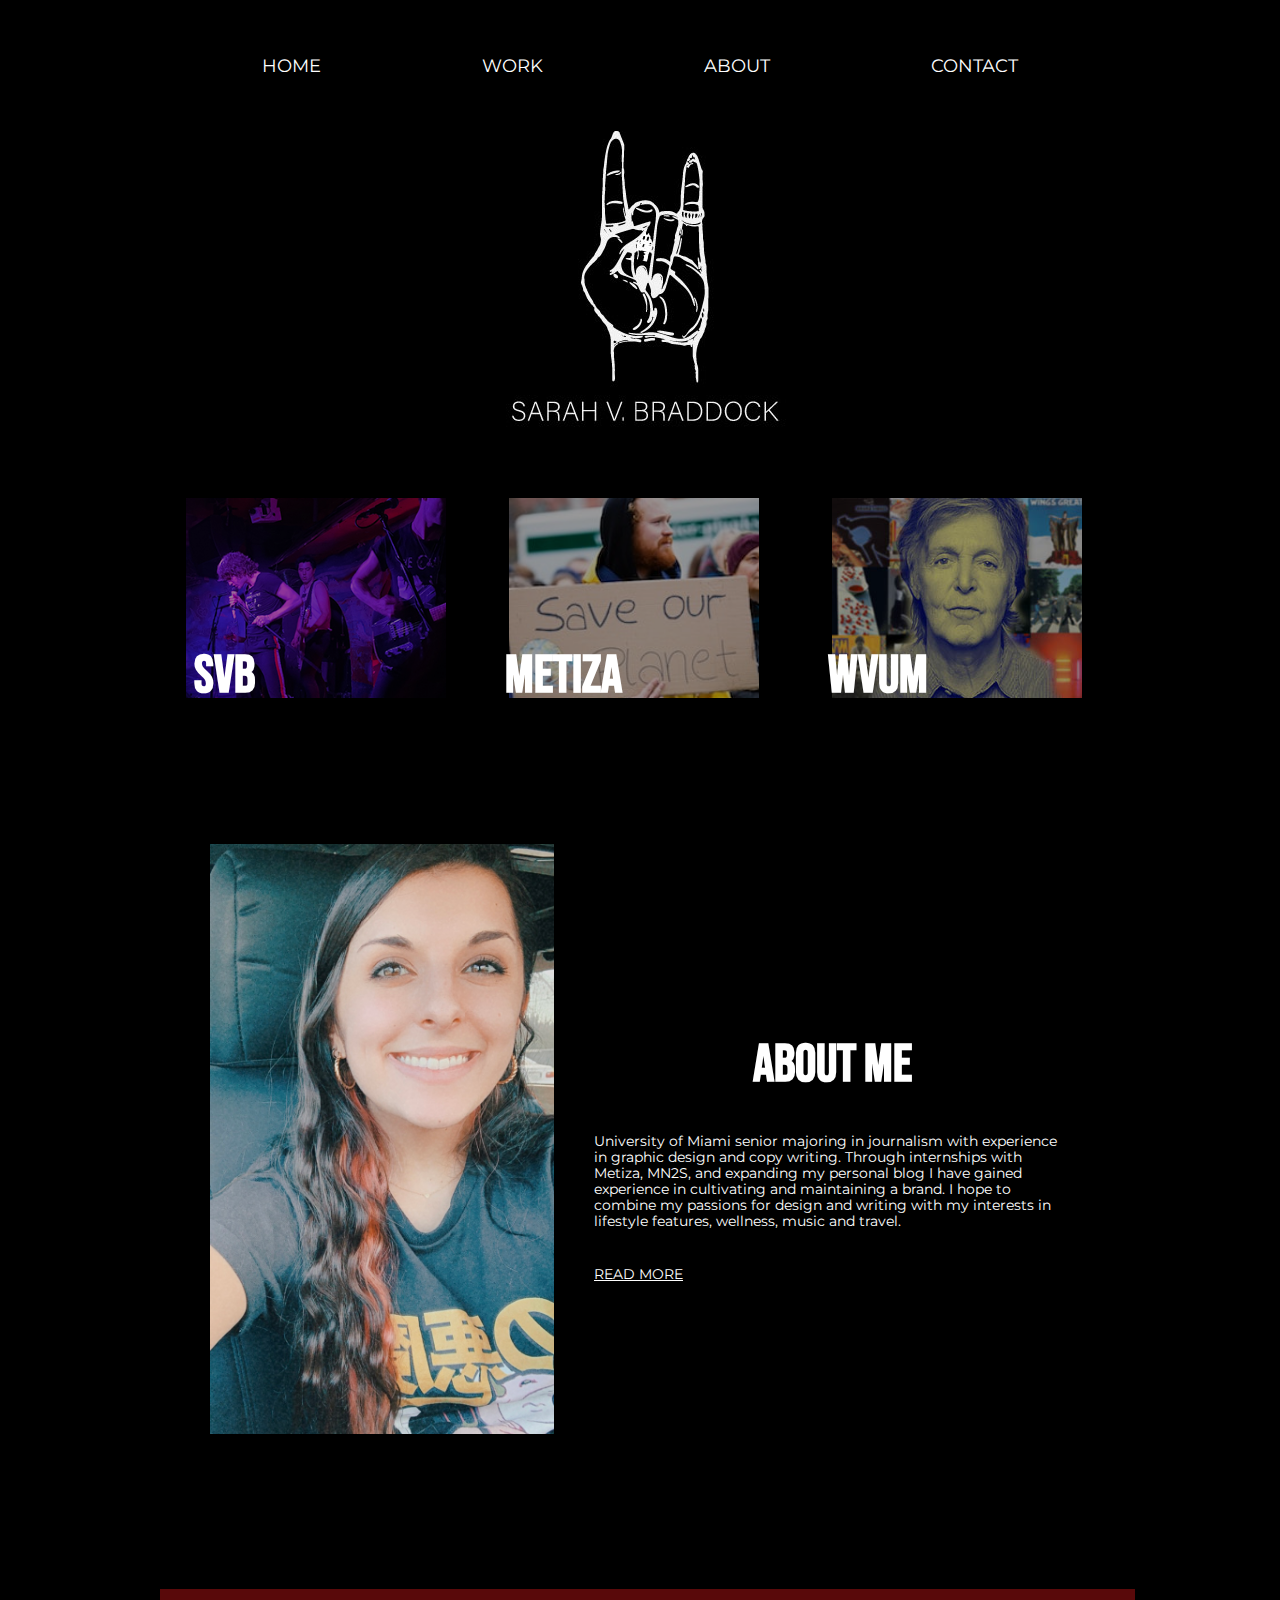
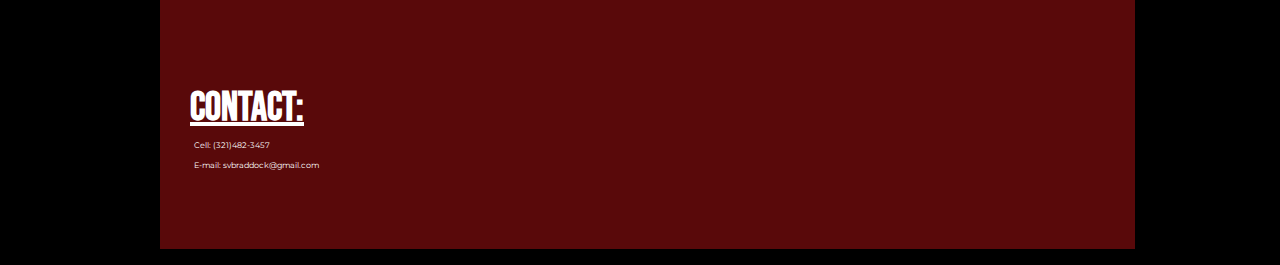
<file: index.html>
<!DOCTYPE html>
<html>
	<head>
	<link rel="stylesheet" href="Style/style.css"/>
	<link href="https://fonts.googleapis.com/css2?family=Bebas+Neue&display=swap" rel="stylesheet">
	<link href="https://fonts.googleapis.com/css2?family=Montserrat:wght@300&display=swap" rel="stylesheet">
	<link href="https://fonts.googleapis.com/css2?family=Bebas+Neue&display=swap" rel="stylesheet">
<meta charset="UTF-8">
	<title>Home</title>
	</head>
<body>
<div class="grid">
		<header>
		<ul>
		<li><a href="index.html">HOME</a></li>
		<li><a href="work.html">WORK</a></li>
		<li><a href="about.html">ABOUT</a></li>
		<li><a href="contact.html">CONTACT</a></li>
		</ul>
		</header>
		
<slideshow>
	<img src="Images/logo.jpg" alt="Logo"/>
	</slideshow>
		
  <aside class="sidebar-left">
    <img src="Images/badnerves.jpg" alt="Bad Nerves"/>
	  <div class="bottom-left"><h1><a href="https://svbraddock.weebly.com/">SVB</a></h1>
	  </div>
  </aside>
		

<aside class="sidebar-center">
    <img src= "Images/london 12.57.00 PM.png" alt="Metiza"/>
	<div class="bottom-left"><h1><a href="https://metiza.com/author/sarahbraddock/">METIZA</a></h1>
	</div>
  </aside>

  <aside class="sidebar-right">
   <img src="Images/paul.jpg" alt="WVUM"/>
	<div class="bottom-left"><h1><a href="https://www.wvum.org/blog?author=5a958770e2c4834ea828a11c">WVUM</a></h1>
	</div>
  </aside>
		
	<footer>
		
		<img src="Images/profile.jpg" alt="Me"/>
		<ul>
		<h1>ABOUT ME</h1>
	<p>University of Miami senior majoring in journalism with experience in graphic design and copy writing. Through internships with Metiza, MN2S, and expanding my personal blog I have gained experience in cultivating and maintaining a brand. I hope to combine my passions for design and writing with my interests in lifestyle features, wellness, music and travel. </p>
	<p><p class="more"><a href="about.html">READ MORE</a></p></ul>
    </footer>
		
</div>
	<div class = "contact">
<h1><u>CONTACT:</u></h1>
<p>Cell: (321)482-3457</p>
<p>E-mail: svbraddock@gmail.com</p>
	</body>
</html>
</file>
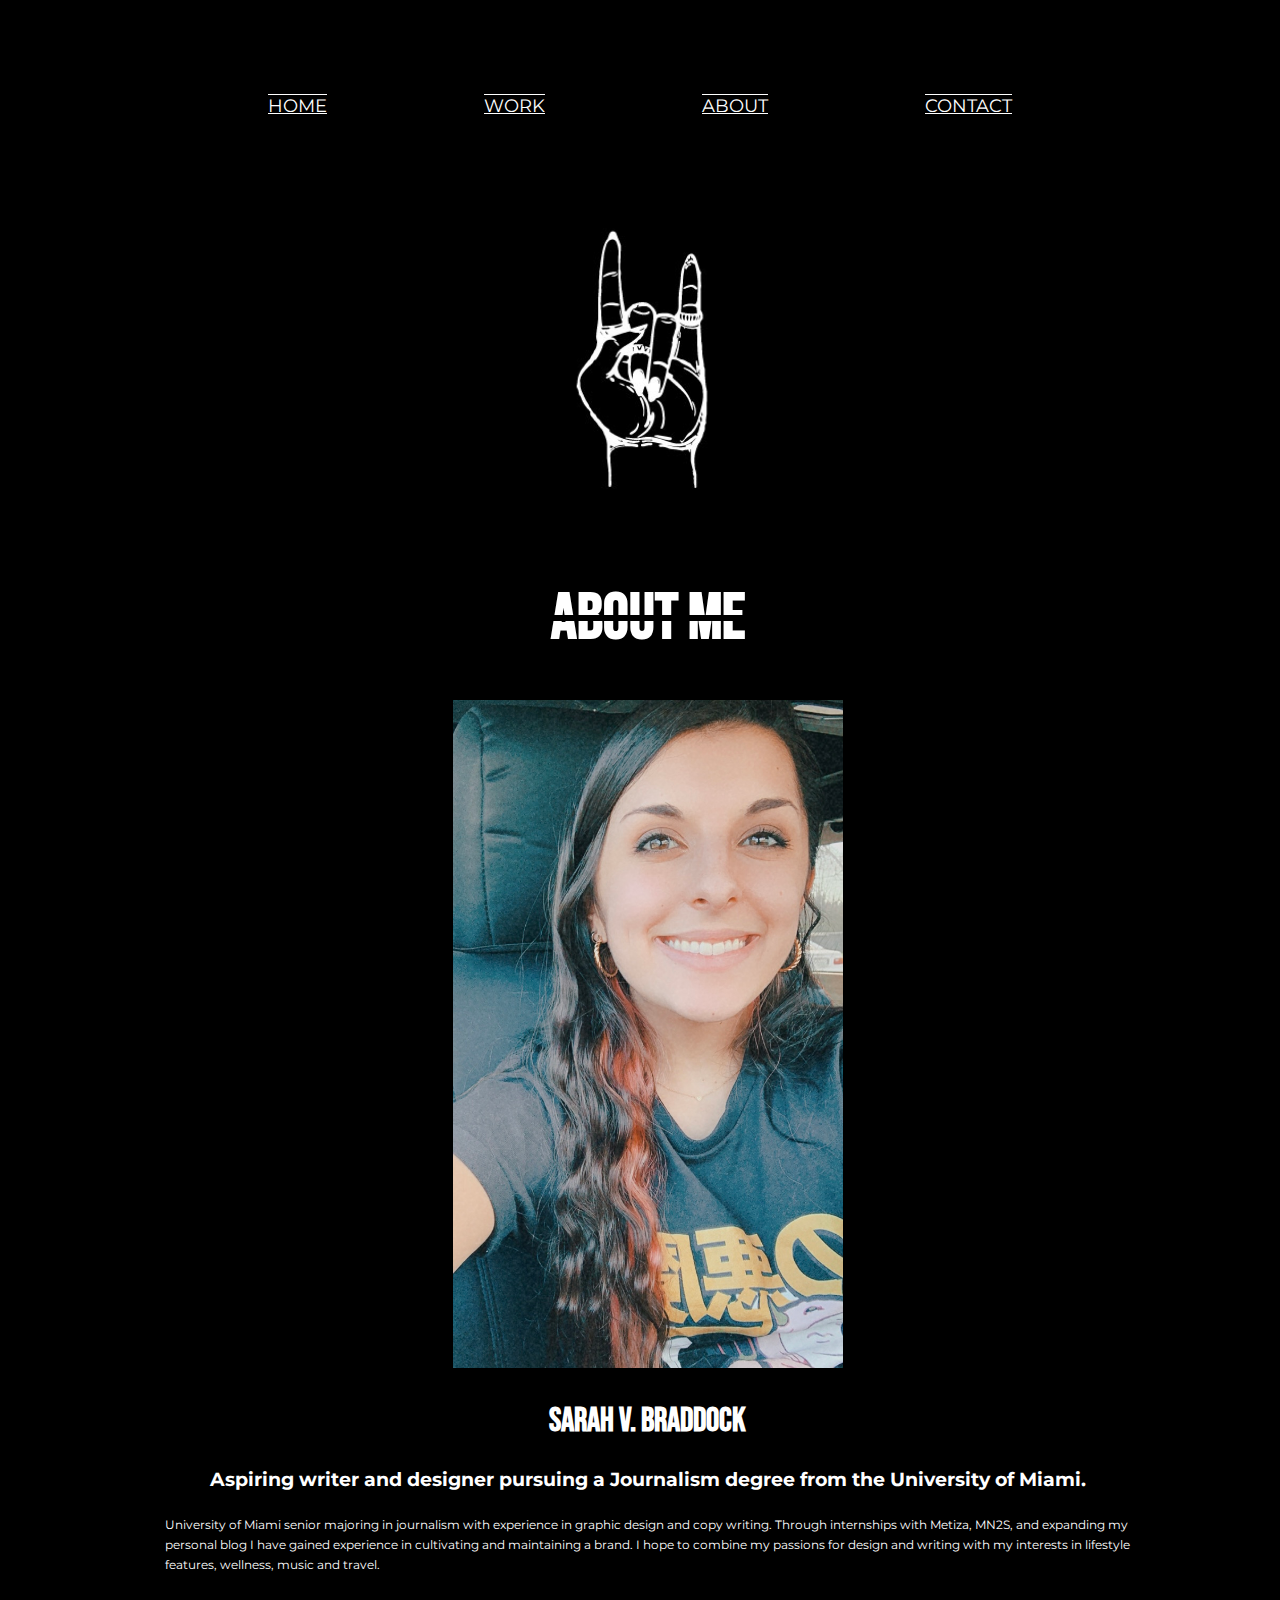
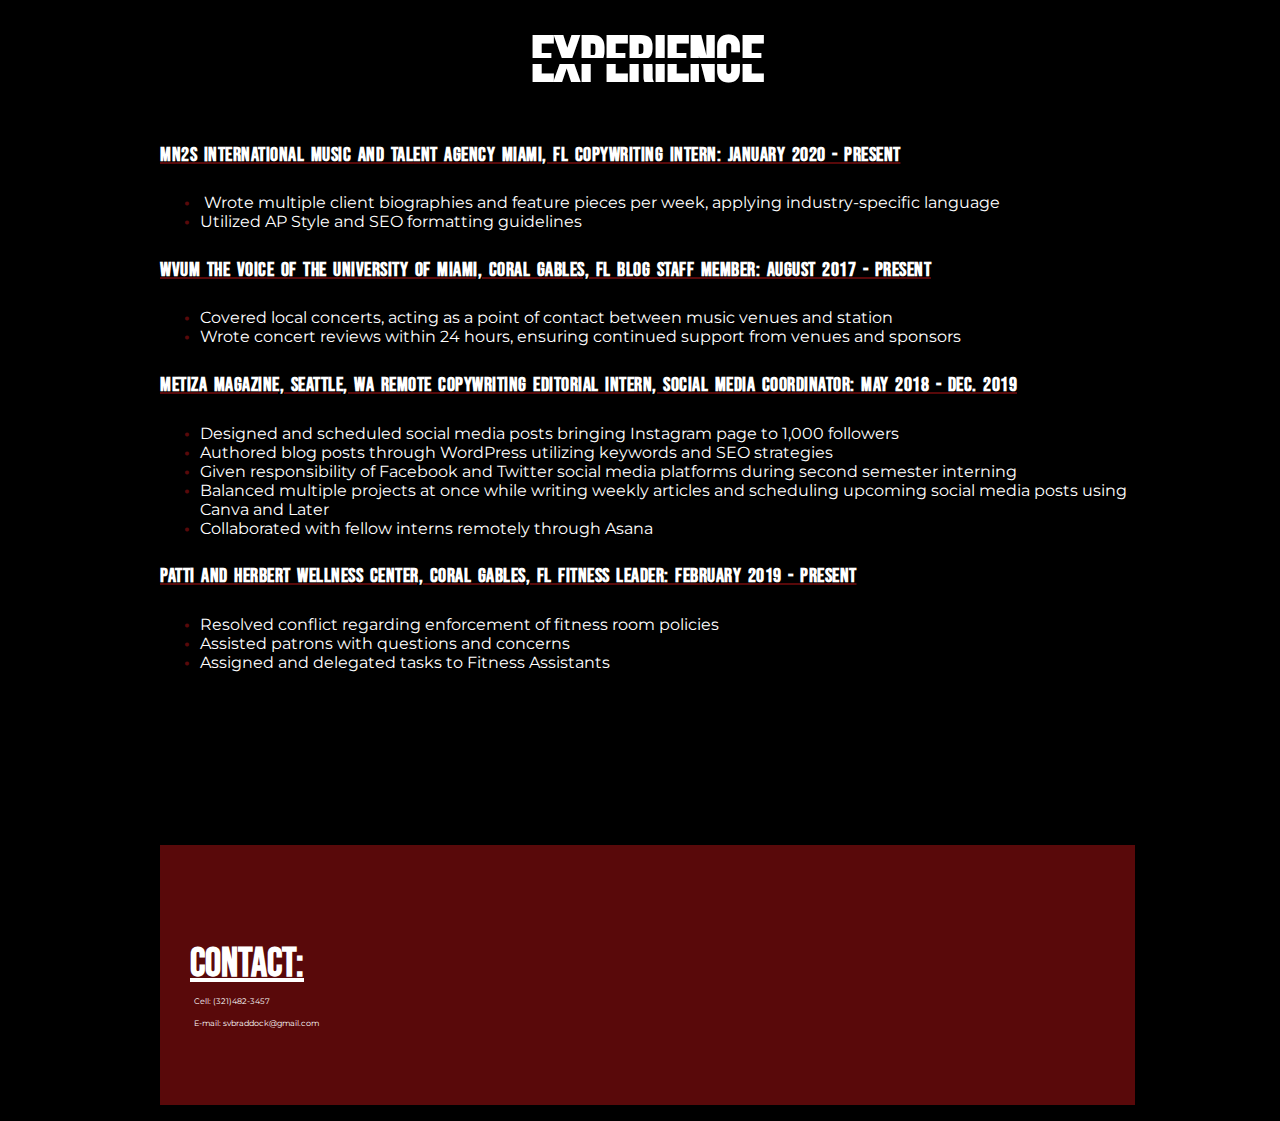
<file: about.html>
<!DOCTYPE html>
<html>
	<head>
	<link rel="stylesheet" href="Style/style-about.css"/>
	<link href="https://fonts.googleapis.com/css2?family=Bebas+Neue&display=swap" rel="stylesheet">
	<link href="https://fonts.googleapis.com/css2?family=Montserrat:wght@300&display=swap" rel="stylesheet">
	<link href="https://fonts.googleapis.com/css2?family=Bebas+Neue&display=swap" rel="stylesheet">
<meta charset="UTF-8">
		<title>About</title>
	</head>
<body>
<div class="container">
		<header>
			<p><a href="index.html">HOME</a></p>
			<p><a href="work.html">WORK</a></p>
			<p><a href="about.html">ABOUT</a></p>
			<p><a href="contact.html">CONTACT</a></p>
		</header>
	<logo>
		<img src="Images-Work/logo-work.jpg">
	</logo>
<footer class ="cell cell-4">
<div class="photos">
	<h1>About Me</h1>
	<h3><img src="Images/profile.jpg" alt="Me"/></h3>
	<h2>Sarah V. Braddock</h2>
	<h3>Aspiring writer and designer pursuing a Journalism degree from the University of Miami.</h3>
	<p>University of Miami senior majoring in journalism with experience in graphic design and copy writing. Through internships with Metiza, MN2S, and expanding my personal blog I have gained experience in cultivating and maintaining a brand. I hope to combine my passions for design and writing with my interests in lifestyle features, wellness, music and travel. </p>
	<h1>Experience</h1>
	<h4>MN2S International Music and Talent Agency Miami, FL Copywriting Intern: January 2020 - Present</h4>
	<ul>
  <li> Wrote multiple client biographies and feature pieces per week, applying industry-specific language</li>
  <li>Utilized AP Style and SEO formatting guidelines</li>
</ul>

<h4>WVUM The Voice of the University of Miami, Coral Gables, FL Blog Staff Member: August 2017 - Present</h4>
<ul>
  <li>Covered local concerts, acting as a point of contact between music venues and station</li>
 <li>Wrote concert reviews within 24 hours, ensuring continued support from venues and sponsors</li>
</ul>

<h4>Metiza Magazine, Seattle, WA Remote Copywriting Editorial Intern, Social Media Coordinator: May 2018 - Dec. 2019</h4>
<ul>
  <li>Designed and scheduled social media posts bringing Instagram page to 1,000 followers</li>
<li>Authored blog posts through WordPress utilizing keywords and SEO strategies </li>
<li>Given responsibility of Facebook and Twitter social media platforms during second semester interning</li>
<li>Balanced multiple projects at once while writing weekly articles and scheduling upcoming social media posts using Canva and Later</li>
<li>Collaborated with fellow interns remotely through Asana</li>
</ul>
<h4>Patti and Herbert Wellness Center, Coral Gables, FL Fitness Leader: February 2019 - Present</h4>
<ul>
<li>Resolved conflict regarding enforcement of fitness room policies</li>
<li>Assisted patrons with questions and concerns</li>
<li>Assigned and delegated tasks to Fitness Assistants </li>
</ul>
	
	<footer>
	
   <div class = "contact">
<h1><u>CONTACT:</u></h1>
<p>Cell: (321)482-3457</p>
<p>E-mail: svbraddock@gmail.com</p>
	   </footer>
	</body>
 </div>
</html>
</file>
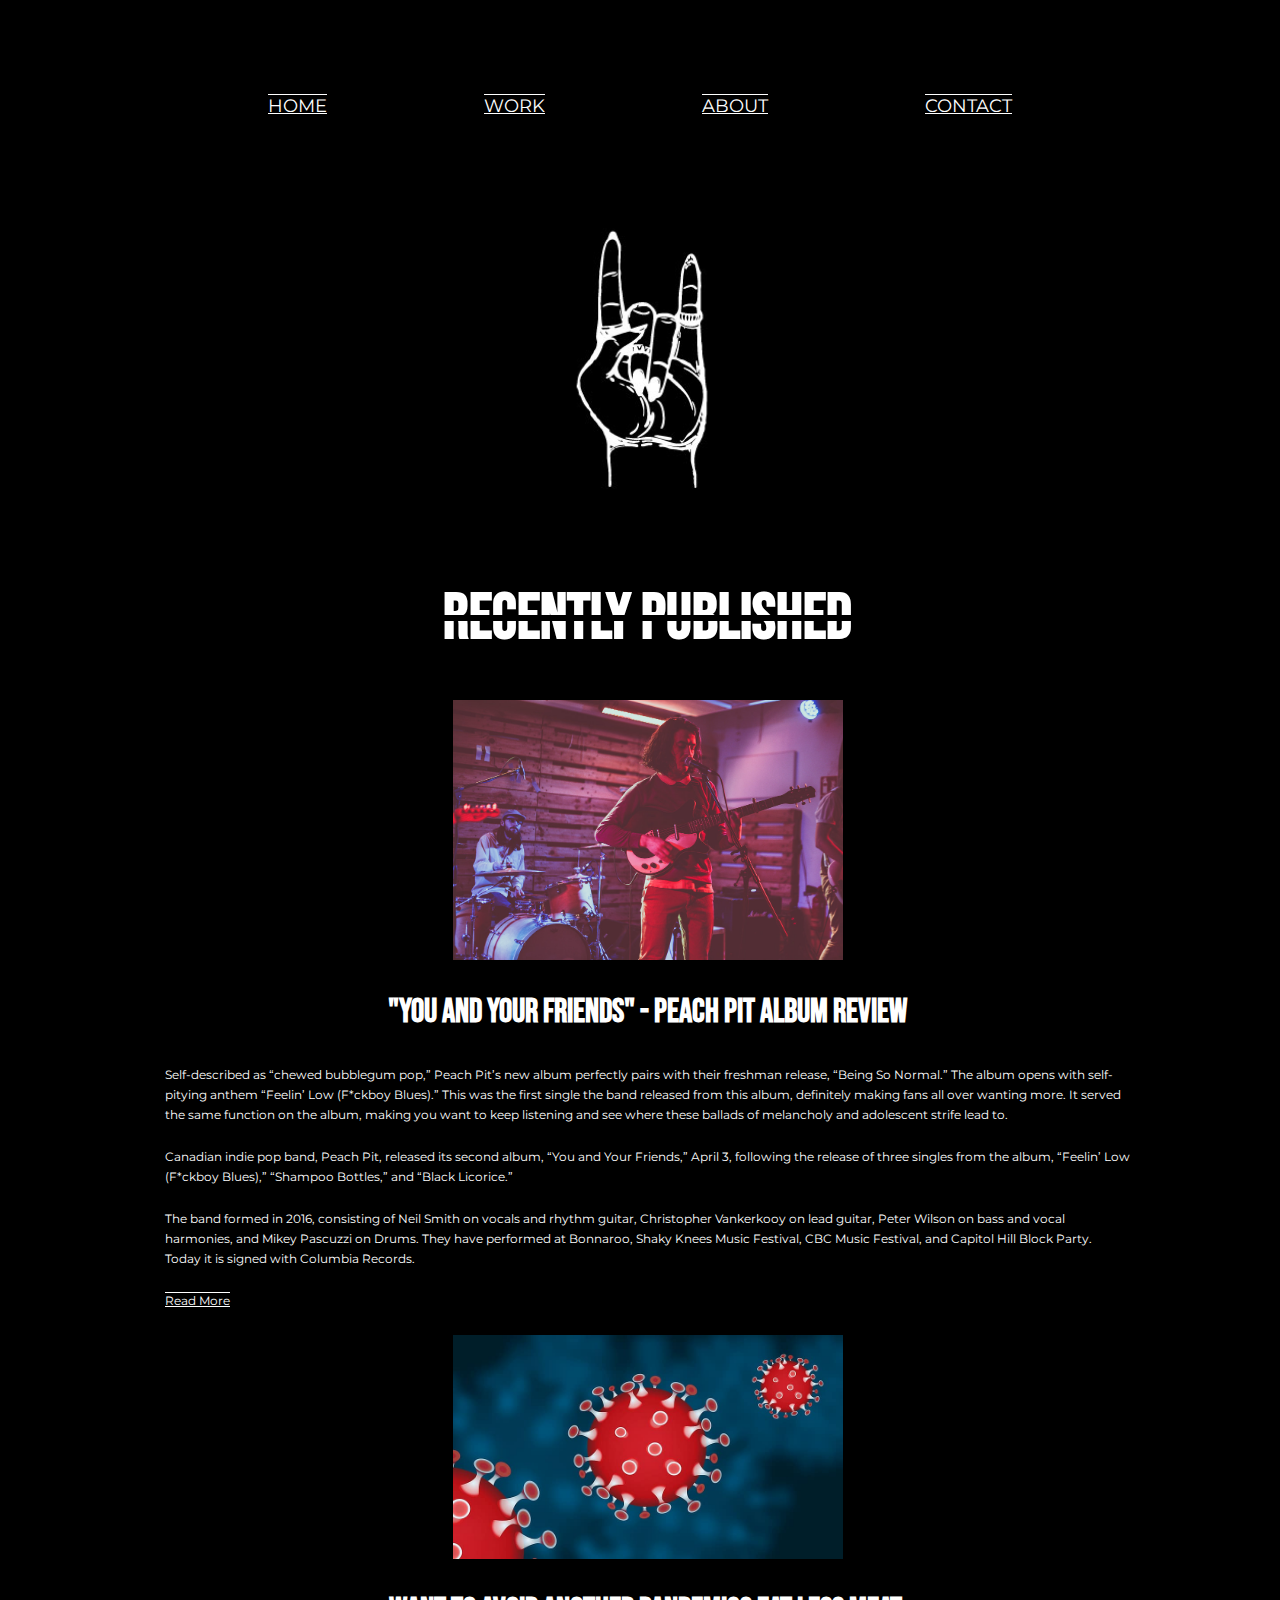
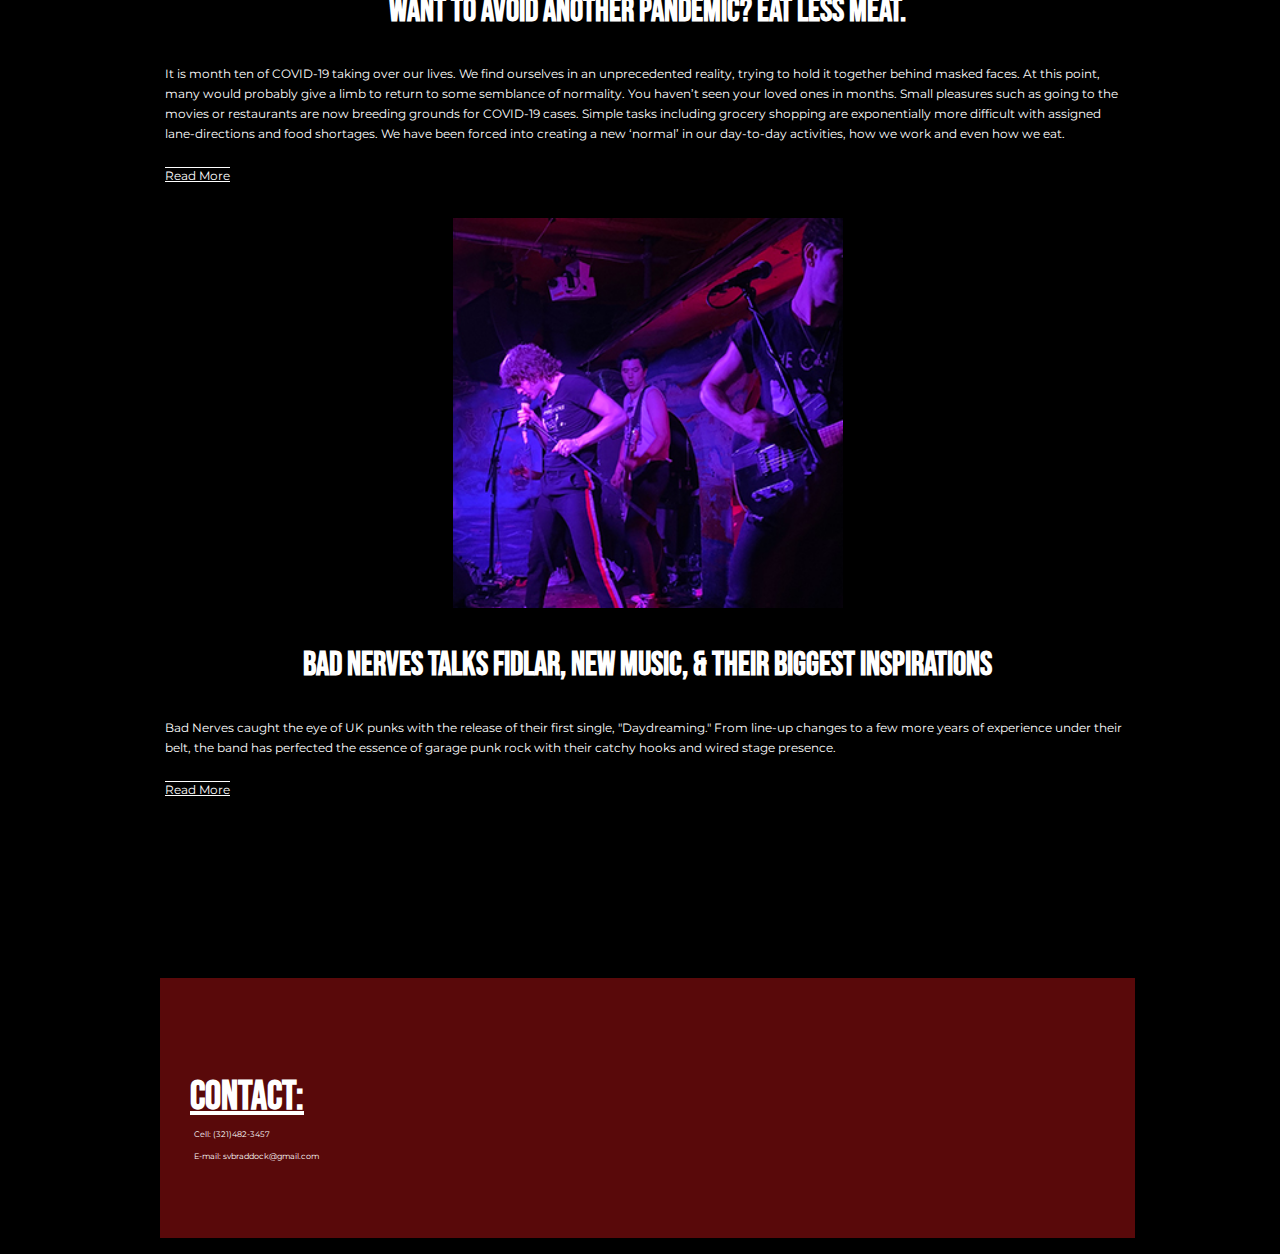
<file: work.html>
<!DOCTYPE html>
<html>
	<head>
	<link rel="stylesheet" href="Style/style-work.css"/>
	<link href="https://fonts.googleapis.com/css2?family=Bebas+Neue&display=swap" rel="stylesheet">
	<link href="https://fonts.googleapis.com/css2?family=Montserrat:wght@300&display=swap" rel="stylesheet">
	<link href="https://fonts.googleapis.com/css2?family=Bebas+Neue&display=swap" rel="stylesheet">
<meta charset="UTF-8">
		<title>Work</title>
	</head>
<body>
<div class="container">
		<header>
			<p><a href="index.html">HOME</a></p>
			<p><a href="work.html">WORK</a></p>
			<p><a href="about.html">ABOUT</a></p>
			<p><a href="contact.html">CONTACT</a></p>
		</header>
	<logo>
		<img src="Images-Work/logo-work.jpg">
	</logo>
<footer class ="cell cell-4">
<div class="photos">
	<h1>Recently Published</h1>
	<h3><img src="Images-Work/peachpit.jpg" alt="Peach Pit"/></h3>
	<h2>"You and Your Friends" - Peach Pit Album Review</h2>
<p>Self-described as “chewed bubblegum pop,” Peach Pit’s new album perfectly pairs with their freshman release, “Being So Normal.” The album opens with self-pitying anthem “Feelin’ Low (F*ckboy Blues).” This was the first single the band released from this album, definitely making fans all over wanting more. It served the same function on the album, making you want to keep listening and see where these ballads of melancholy and adolescent strife lead to.</p> 

<p>Canadian indie pop band, Peach Pit, released its second album, “You and Your Friends,” April 3, following the release of three singles from the album, “Feelin’ Low (F*ckboy Blues),” “Shampoo Bottles,” and “Black Licorice.” </p>

<p>The band formed in 2016, consisting of Neil Smith on vocals and rhythm guitar, Christopher Vankerkooy on lead guitar, Peter Wilson on bass and vocal harmonies, and Mikey Pascuzzi on Drums. They have performed at Bonnaroo, Shaky Knees Music Festival, CBC Music Festival, and Capitol Hill Block Party. Today it is signed with Columbia Records.</p>

<p class="more"><a href="https://svbraddock.weebly.com/reviews--interviews/you-and-your-friends-peach-pit-review">Read More</a></p>
	
	<h3><img src="Images-Work/corona.jpg" alt="Corona"/></h3> 
	<h2>Want to Avoid Another Pandemic? Eat Less Meat.</h2>
<p>It is month ten of COVID-19 taking over our lives. We find ourselves in an unprecedented reality, trying to hold it together behind masked faces. At this point, many would probably give a limb to return to some semblance of normality. You haven’t seen your loved ones in months. Small pleasures such as going to the movies or restaurants are now breeding grounds for COVID-19 cases. Simple tasks including grocery shopping are exponentially more difficult with assigned lane-directions and food shortages. We have been forced into creating a new ‘normal’ in our day-to-day activities, how we work and even how we eat.</p>
<p class="more"><a href="https://svbraddock.weebly.com/go-veg/want-to-avoid-another-pandemic-eat-less-meat">Read More</a></p>

	<h2><img src="Images/badnerves.jpg" alt = "Bad Nerves"/></h2>
	<h2>Bad Nerves Talks FIDLAR, New Music, & Their Biggest Inspirations</h2>
<p>Bad Nerves caught the eye of UK punks with the release of their first single, "Daydreaming." From line-up changes to a few more years of experience under their belt, the band has perfected the essence of garage punk rock with their catchy hooks and wired stage presence.</p>

<p class="more"><a href="https://www.wvum.org/blog/2019/9/26/john-and-will-of-bad-nerves-talk-fidlar-new-music-amp-their-biggest-inspirations">Read More</a></p>

</main>
	
	<footer>
	
   <div class = "contact">
<h1><u>CONTACT:</u></h1>
<p>Cell: (321)482-3457</p>
<p>E-mail: svbraddock@gmail.com</p>
	   </footer>
	</body>
 </div>
</html>
</file>
<file: Style/style.css>
.grid {
  display: grid;
  grid-template-columns: 320px;
  grid-template-rows: repeat(5, 200px);
  grid-gap: 1em;
  max-width: 960px;
height: 1400px;
  background: black;
}

header,
slideshow,
aside,
aside,
aside,
about,
footer,

{
  padding: 1em;
}

body {
	  margin: 0 auto;
  max-width: 960px;
  padding: 1em 0;
  font-family:'Montserrat', sans-serif;
  background-color: black;
}


header, footer, slideshow {
  grid-column: 1 / 4;
}

aside.article {
	grid-column: span 2;
}

about {
	grid-column: 3 / 4;
}

h1 {
	font-family: 'Bebas Neue', cursive;
	font-size: 3.3em;
}



/* Demo Specific Styles */
body {
  margin: 0 auto;
  max-width: 960px;
  padding: 1em 0;
  font-family:'Montserrat', sans-serif;
}

header {
   background: black;
   text-align: center;
   margin-bottom: 100px;
   text-decoration: underline overline;
}

header ul {
list-style-type: none;
padding: 5px;
}

header li {
display: inline;
font-size: 18px;
margin: 78.5px;
}

/* link styles */

a:link, a:visited { color: white; text-decoration:none;}
a:focus, a:hover, a:active { color: #59090A; text-decoration:none; }

.grid > * {
  display: flex;
  align-items: center;
  justify-content: center;
}

slideshow {
    margin-top: -100px;
	margin-bottom: -5px;
	align-content: center;
}

.sidebar-left > img {
  margin-top: 100px;
  object-fit: cover;
  width: 260px;
  height: 200px;
  margin-left: -8px;
  opacity: 0.6;
}

.sidebar-center > img {
  margin-top: 100px;
  object-fit: cover;
  width: 250px;
  height: 200px;
  opacity: 0.6;
  margin-right: -20px;
}

.sidebar-right > img {
  margin-top: 100px;
  object-fit: cover;
  width: 250px;
 height: 200px;
opacity: 0.6;
}

footer img {
	max-width:40%;
	margin-top: 100px;
}

footer {
	height: 900px;
	margin-top: -75px;
	padding:50px;
	background-color:black;

}

footer p {
	color: white;
	font-size: 13.5px;
	padding-bottom: 5px;
}

footer h1 {
color: white;
text-align: center;
padding-top: 120px;
}
	
/* Container holding the image and the text */
.sidebar-left {
  position: relative; 
}

.sidebar-center {
  position: relative;
  text-align: center;
  margin-left: -25px;

}

.sidebar-right {
  position: relative;
  text-align: center;
}

/* Bottom left text */
.bottom-left {
  position: absolute;
  bottom: -95px;
  left: 34px;
  color: white;
	
}


.contact {
	color: white;
	background-color: #59090A;
	border:none;
   	text-align: left;
	padding: 5px;
	margin-top: 173px;
	height: 250px;
	padding-left: 10px;
	width: 960px;
}

.contact p {
font-size: 0.5em;
margin-left: 19px;
line-height: 2px;
padding: 5px;
}

.contact h1 {
	margin-bottom: -1px;
	margin-top: 90px;
	margin-left: 20px;
	font-size: 40px;
	text-align: left;
	border: none;
	text-decoration: none;
	
	}


.more {
text-decoration: underline;
}

    

@media (max-width: 960px){
}
</file>
<file: Style/style-about.css>
h1 {
	font-family: 'Bebas Neue', cursive;
	font-size: 3.3em;
}

p {

font-family:'Montserrat', sans-serif;
}

/* Demo Specific Styles */
body {
  margin: 0 auto;
  max-width: 960px;
  padding: 1em 0;
  font-family:'Montserrat', sans-serif;
  background-color: black;
}

.container {
   width: 960px;
   display: grid;
   grid-template-areas: "header header header"
                        "logo logo logo"
			"work work work"
                        "footer footer footer";
}

.container > * {
  display: flex;
  align-items: center;
  justify-content: center;
}

header {
   grid-area: header;
   color: white;
   width: 960px;
}

header {
   background: black;
   text-align: center;
   margin-bottom: 100px;
   text-decoration: underline overline;
   width: 960px;
}

header p {
display: inline;
font-size: 18px;
margin: 78.5px;
}



/* link styles */
a:link, a:visited 
{ color: white; text-decoration: underline overline;
}

a:focus, a:hover, a:active 
{ color: #59090A; text-decoration: underline overline;
}

logo {
    margin-top: -100px;
	margin-bottom: -5px;
	align-content: center;
	width: 960px;
}

logo img {
	width: 960px;
}

.photos img {
 width: 40%;
 height: auto;
}

.cell-4 {
grid-area: work;
color: white;
}

.cell-4 p {
margin-bottom: 10px;
}

.cell-4  h1 {
font-family: 'Bebas Neue', cursive;
font-size: 4em;
text-align: center;
text-decoration-line: line-through;
text-decoration-color: black;
}

.cell-4  h2 {
font-family: 'Bebas Neue', cursive;
font-size: 33px;
text-align: center;
}


.cell-4 h3 {
	text-align: center;
}
.cell-4 p {
	font-size: 12px;
	padding: 5px;
	line-height: 20px;
}

.cell-4 h4 {
	font-family: 'Bebas Neue', cursive;
	font-size: 20px;
	word-spacing: 3px;
	letter-spacing: 0.5px;
	text-decoration-line:underline;
	text-decoration-color: #59090A;
}

.cell-4 ul {
	list-style: none;
}

.cell-4 ul li::before {
  content: "\2022";  /* Add content: \2022 is the CSS Code/unicode for a bullet */
  color: #59090A; /* Change the color */
  font-weight: bold; /* If you want it to be bold */
  display: inline-block; /* Needed to add space between the bullet and the text */ 
  width: 1em; /* Also needed for space (tweak if needed) */
  margin-left: -1em; /* Also needed for space (tweak if needed) */
}

.contact {
	color: white;
	background-color: #59090A;
	border:none;
   	text-align: left;
	padding: 5px;
	margin-top: 173px;
	height: 250px;
	padding-left: 10px;
	width: 960px;
}

.contact p {
font-size: 0.5em;
margin-left: 19px;
line-height: 2px;
}

.contact h1 {
	margin-bottom: -1px;
	margin-top: 90px;
	margin-left: 20px;
	font-size: 40px;
	text-align: left;
	border: none;
	text-decoration: none;
	
	}


@media (max-width: 960px){
}
</file>
<file: Style/style-work.css>
h1 {
	font-family: 'Bebas Neue', cursive;
	font-size: 3.3em;
}

p {

font-family:'Montserrat', sans-serif;
}

/* Demo Specific Styles */
body {
  margin: 0 auto;
  max-width: 960px;
  padding: 1em 0;
  font-family:'Montserrat', sans-serif;
  background-color: black;
}

.container {
   width: 960px;
   display: grid;
   grid-template-areas: "header header header"
                        "logo logo logo"
			"work work work"
                        "footer footer footer";
}

.container > * {
  display: flex;
  align-items: center;
  justify-content: center;
}

header {
   grid-area: header;
   color: white;
   width: 960px;
}

header {
   background: black;
   text-align: center;
   margin-bottom: 100px;
   text-decoration: underline overline;
   width: 960px;
}

header p {
display: inline;
font-size: 18px;
margin: 78.5px;
}



/* link styles */
a:link, a:visited 
{ color: white; text-decoration: underline overline;
}

a:focus, a:hover, a:active 
{ color: #59090A; text-decoration: underline overline;
}

logo {
    margin-top: -100px;
	margin-bottom: -5px;
	align-content: center;
	width: 960px;
}

logo img {
	width: 960px;
}

.photos img {
 width: 40%;
 height: auto;
}

.cell-4 {
grid-area: work;
color: white;
}

.cell-4 p {
margin-bottom: 10px;
}

.cell-4  h1 {
font-family: 'Bebas Neue', cursive;
font-size: 4em;
text-align: center;
text-decoration-line: line-through;
text-decoration-color: black;
}

.cell-4  h2 {
font-family: 'Bebas Neue', cursive;
font-size: 33px;
text-align: center;
}


.cell-4 h3 {
	text-align: center;
}
.cell-4 p {
	font-size: 12px;
	padding: 5px;
	line-height: 20px;
}

read more {
	font-family: 'Bebas Neue', cursive;
	height: 30px;
	padding: 6px;
	padding-bottom: 30px;
	font-size: 20px;
	text-decoration: overline;
}

.contact {
	color: white;
	background-color: #59090A;
	border:none;
   	text-align: left;
	padding: 5px;
	margin-top: 173px;
	height: 250px;
	padding-left: 10px;
	width: 960px;
}

.contact p {
font-size: 0.5em;
margin-left: 19px;
line-height: 2px;
}

.contact h1 {
	margin-bottom: -1px;
	margin-top: 90px;
	margin-left: 20px;
	font-size: 40px;
	text-align: left;
	border: none;
	text-decoration: none;
	
	}


@media (max-width: 960px){
}
</file>
